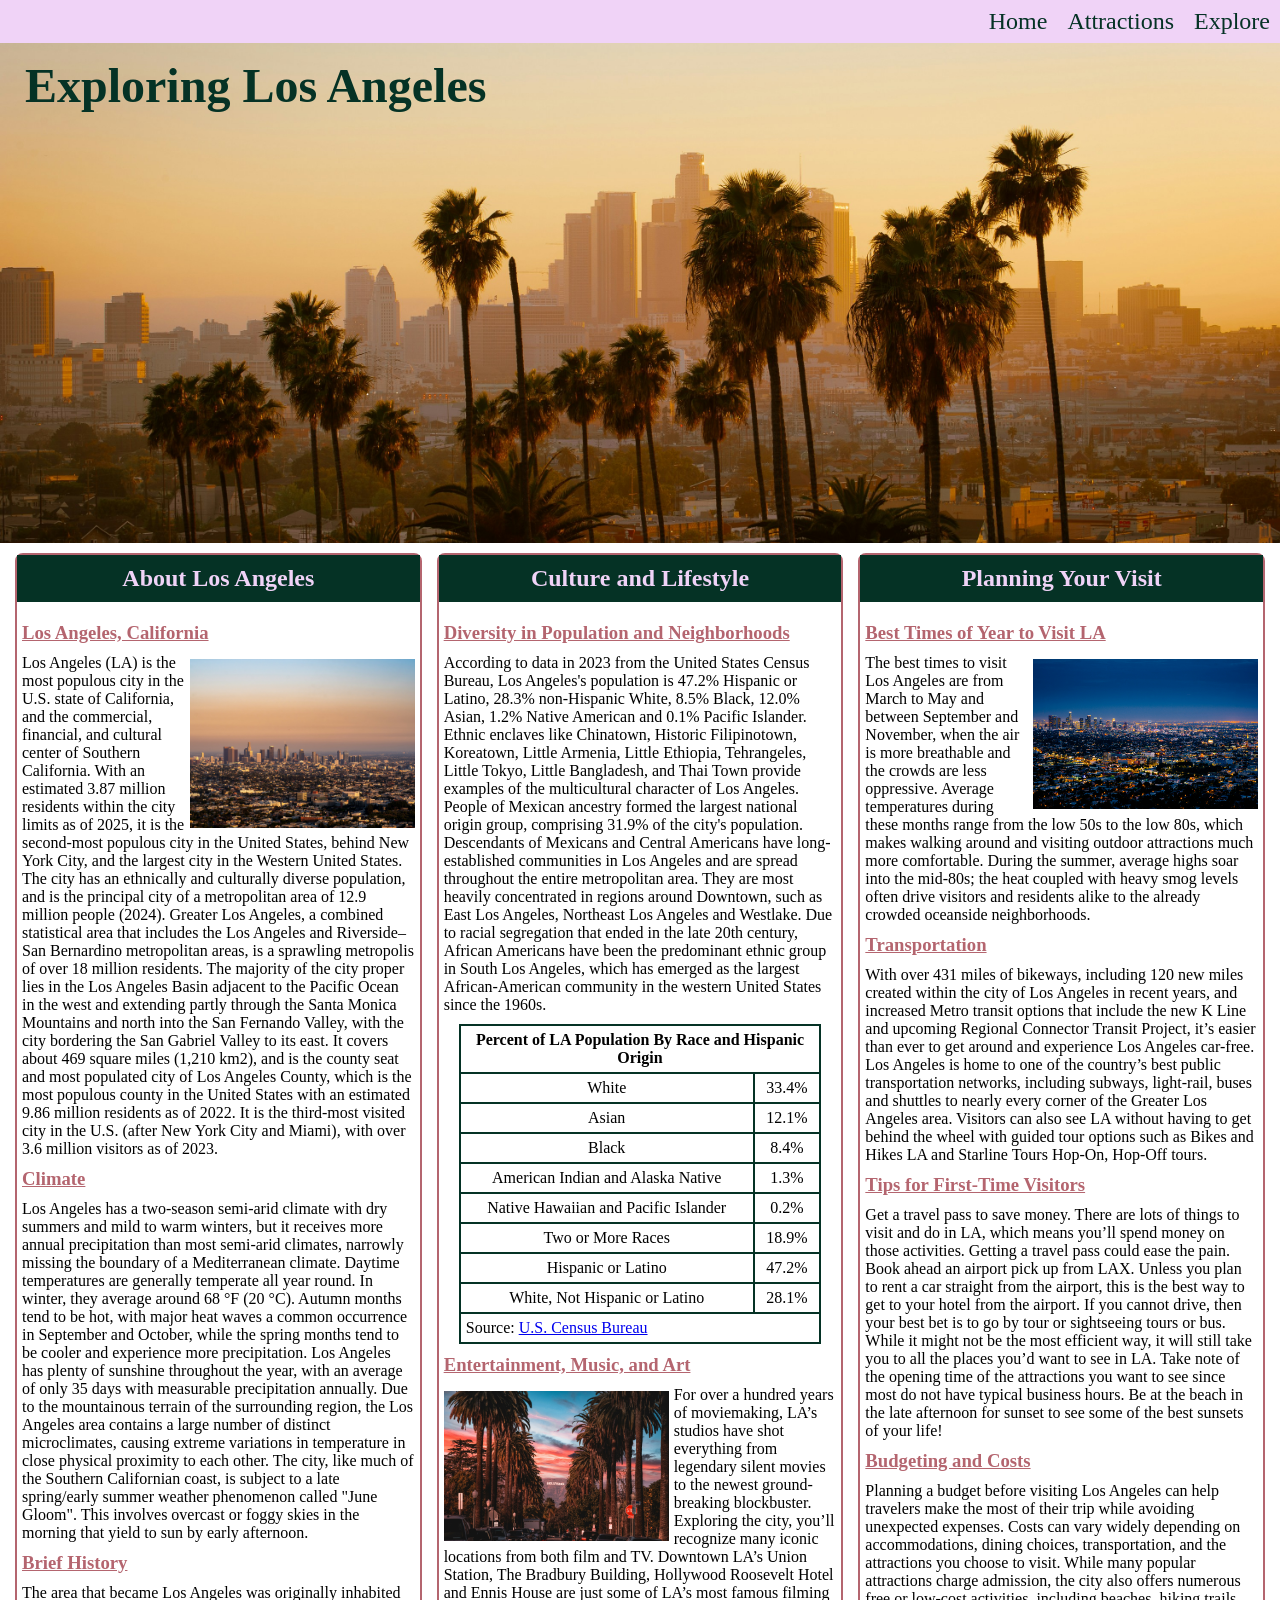
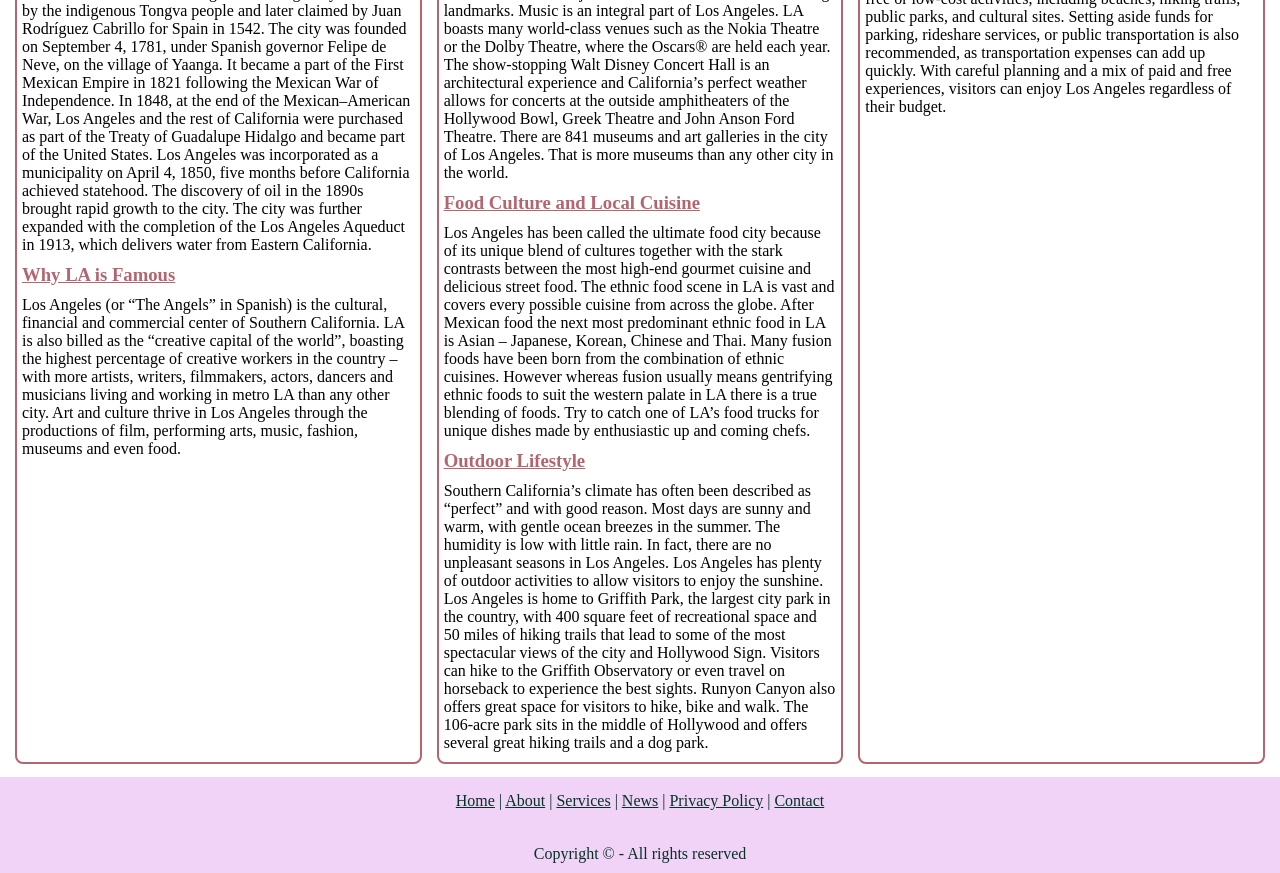
<file: index.html>
<!DOCTYPE html>
<html lang="en">
    <head>
        <meta charset="UTF-8">
        <title>Home</title>
        <link rel="stylesheet" href="style.css">
    </head>
    <body>
        <nav class="primary">
            <ul class="navElements">
                <li><a href="index.html">Home</a></li>
                <li><a href="attractions.html">Attractions</a></li>
                <li><a href="local.html">Explore</a></li>
            </ul>
        </nav>
        <div id="home-hero" class="hero">
            <h1>Exploring Los Angeles</h1>
        </div>
        <div class="grid-container">
            <!--ARTICLE 1-->
            <article class="article-one">
                <h2 class="article-heading">About Los Angeles</h2>
                <h3>Los Angeles, California</h3>
                <img src="images/index/skyline.jpg" alt="Los Angeles skyline" width="275px" class="img-right">
                <p>Los Angeles (LA) is the most populous city in the U.S. state of California, and the commercial, financial, and cultural center of Southern California. With an estimated 3.87 million residents within the city limits as of 2025, it is the second-most populous city in the United States, behind New York City, and the largest city in the Western United States. The city has an ethnically and culturally diverse population, and is the principal city of a metropolitan area of 12.9 million people (2024). Greater Los Angeles, a combined statistical area that includes the Los Angeles and Riverside–San Bernardino metropolitan areas, is a sprawling metropolis of over 18 million residents. The majority of the city proper lies in the Los Angeles Basin adjacent to the Pacific Ocean in the west and extending partly through the Santa Monica Mountains and north into the San Fernando Valley, with the city bordering the San Gabriel Valley to its east. It covers about 469 square miles (1,210 km2), and is the county seat and most populated city of Los Angeles County, which is the most populous county in the United States with an estimated 9.86 million residents as of 2022. It is the third-most visited city in the U.S. (after New York City and Miami), with over 3.6 million visitors as of 2023.</p>
                <h3 style="clear:both;">Climate</h3>
                <p>Los Angeles has a two-season semi-arid climate with dry summers and mild to warm winters, but it receives more annual precipitation than most semi-arid climates, narrowly missing the boundary of a Mediterranean climate. Daytime temperatures are generally temperate all year round. In winter, they average around 68 °F (20 °C). Autumn months tend to be hot, with major heat waves a common occurrence in September and October, while the spring months tend to be cooler and experience more precipitation. Los Angeles has plenty of sunshine throughout the year, with an average of only 35 days with measurable precipitation annually. Due to the mountainous terrain of the surrounding region, the Los Angeles area contains a large number of distinct microclimates, causing extreme variations in temperature in close physical proximity to each other. The city, like much of the Southern Californian coast, is subject to a late spring/early summer weather phenomenon called "June Gloom". This involves overcast or foggy skies in the morning that yield to sun by early afternoon.</p>
                <h3>Brief History</h3>
                <p>The area that became Los Angeles was originally inhabited by the indigenous Tongva people and later claimed by Juan Rodríguez Cabrillo for Spain in 1542. The city was founded on September 4, 1781, under Spanish governor Felipe de Neve, on the village of Yaanga. It became a part of the First Mexican Empire in 1821 following the Mexican War of Independence. In 1848, at the end of the Mexican–American War, Los Angeles and the rest of California were purchased as part of the Treaty of Guadalupe Hidalgo and became part of the United States. Los Angeles was incorporated as a municipality on April 4, 1850, five months before California achieved statehood. The discovery of oil in the 1890s brought rapid growth to the city. The city was further expanded with the completion of the Los Angeles Aqueduct in 1913, which delivers water from Eastern California.</p>
                <h3>Why LA is Famous</h3>
                <p>Los Angeles (or “The Angels” in Spanish) is the cultural, financial and commercial center of Southern California. LA is also billed as the “creative capital of the world”, boasting the highest percentage of creative workers in the country – with more artists, writers, filmmakers, actors, dancers and musicians living and working in metro LA than any other city. Art and culture thrive in Los Angeles through the productions of film, performing arts, music, fashion, museums and even food.</p>
            </article>
            <!--ARTICLE 2-->
            <article class="article-two">
                <h2 class="article-heading">Culture and Lifestyle</h2>
                <h3>Diversity in Population and Neighborhoods</h3>
                <p>According to data in 2023 from the United States Census Bureau, Los Angeles's population is 47.2% Hispanic or Latino, 28.3% non-Hispanic White, 8.5% Black, 12.0% Asian, 1.2% Native American and 0.1% Pacific Islander. Ethnic enclaves like Chinatown, Historic Filipinotown, Koreatown, Little Armenia, Little Ethiopia, Tehrangeles, Little Tokyo, Little Bangladesh, and Thai Town provide examples of the multicultural character of Los Angeles. People of Mexican ancestry formed the largest national origin group, comprising 31.9% of the city's population. Descendants of Mexicans and Central Americans have long-established communities in Los Angeles and are spread throughout the entire metropolitan area. They are most heavily concentrated in regions around Downtown, such as East Los Angeles, Northeast Los Angeles and Westlake. Due to racial segregation that ended in the late 20th century, African Americans have been the predominant ethnic group in South Los Angeles, which has emerged as the largest African-American community in the western United States since the 1960s.</p>
                <!-- TABLE ABOUT DEMOGRAPHICS -->
                <table>
                    <thead>
                        <th colspan="2">Percent of LA Population By Race and Hispanic Origin</th>
                    </thead>
                    <tbody>
                        <tr>
                            <td>White</td>
                            <td>33.4%</td>
                        </tr>
                        <tr>
                            <td>Asian</td>
                            <td>12.1%</td>
                        </tr>
                        <tr>
                            <td>Black</td>
                            <td>8.4%</td>
                        </tr>
                        <tr>
                            <td>American Indian and Alaska Native</td>
                            <td>1.3%</td>
                        </tr>
                        <tr>
                            <td>Native Hawaiian and Pacific Islander</td>
                            <td>0.2%</td>
                        </tr>
                        <tr>
                            <td>Two or More Races</td>
                            <td>18.9%</td>
                        </tr>
                        <tr>
                            <td>Hispanic or Latino</td>
                            <td>47.2%</td>
                        </tr>
                        <tr>
                            <td>White, Not Hispanic or Latino</td>
                            <td>28.1%</td>
                        </tr>
                    </tbody>
                    <tfoot>
                        <tr>
                            <td colspan="2">Source: <a href="https://www.census.gov/quickfacts/fact/table/losangelescitycalifornia/PST045225" target="_blank">U.S. Census Bureau</a></td>
                        </tr>
                    </tfoot>
                </table>
                <h3>Entertainment, Music, and Art</h3>
                <img src="images/index/streetview.jpg" alt="Hollywood sign from below between two lines of palm trees" width="275px" class="img-left">
                <p>For over a hundred years of moviemaking, LA’s studios have shot everything from legendary silent movies to the newest ground-breaking blockbuster. Exploring the city, you’ll recognize many iconic locations from both film and TV. Downtown LA’s Union Station, The Bradbury Building, Hollywood Roosevelt Hotel and Ennis House are just some of LA’s most famous filming landmarks. Music is an integral part of Los Angeles. LA boasts many world-class venues such as the Nokia Theatre or the Dolby Theatre, where the Oscars® are held each year. The show-stopping Walt Disney Concert Hall is an architectural experience and California’s perfect weather allows for concerts at the outside amphitheaters of the Hollywood Bowl, Greek Theatre and John Anson Ford Theatre. There are 841 museums and art galleries in the city of Los Angeles. That is more museums than any other city in the world.</p>
                <h3 style="clear:both;">Food Culture and Local Cuisine</h3>
                <p>Los Angeles has been called the ultimate food city because of its unique blend of cultures together with the stark contrasts between the most high-end gourmet cuisine and delicious street food. The ethnic food scene in LA is vast and covers every possible cuisine from across the globe. After Mexican food the next most predominant ethnic food in LA is Asian – Japanese, Korean, Chinese and Thai. Many fusion foods have been born from the combination of ethnic cuisines. However whereas fusion usually means gentrifying ethnic foods to suit the western palate in LA there is a true blending of foods. Try to catch one of LA’s food trucks for unique dishes made by enthusiastic up and coming chefs.</p>
                <h3>Outdoor Lifestyle</h3>
                <p>Southern California’s climate has often been described as “perfect” and with good reason. Most days are sunny and warm, with gentle ocean breezes in the summer.  The humidity is low with little rain.  In fact, there are no unpleasant seasons in Los Angeles. Los Angeles has plenty of outdoor activities to allow visitors to enjoy the sunshine. Los Angeles is home to Griffith Park, the largest city park in the country, with 400 square feet of recreational space and 50 miles of hiking trails that lead to some of the most spectacular views of the city and Hollywood Sign. Visitors can hike to the Griffith Observatory or even travel on horseback to experience the best sights. Runyon Canyon also offers great space for visitors to hike, bike and walk. The 106-acre park sits in the middle of Hollywood and offers several great hiking trails and a dog park.</p>
            </article>
            <!--ARTICLE 3-->
            <article class="article-three">
                <h2 class="article-heading">Planning Your Visit</h2>
                <h3>Best Times of Year to Visit LA</h3>
                <img src="images/index/nighttime.jpg" alt="Los Angeles skyline at night" width="275px" class="img-right">
                <p>The best times to visit Los Angeles are from March to May and between September and November, when the air is more breathable and the crowds are less oppressive. Average temperatures during these months range from the low 50s to the low 80s, which makes walking around and visiting outdoor attractions much more comfortable. During the summer, average highs soar into the mid-80s; the heat coupled with heavy smog levels often drive visitors and residents alike to the already crowded oceanside neighborhoods.</p>
                <h3 style="clear:both;">Transportation</h3>
                <p>With over 431 miles of bikeways, including 120 new miles created within the city of Los Angeles in recent years, and increased Metro transit options that include the new K Line and upcoming Regional Connector Transit Project, it’s easier than ever to get around and experience Los Angeles car-free. Los Angeles is home to one of the country’s best public transportation networks, including subways, light-rail, buses and shuttles to nearly every corner of the Greater Los Angeles area. Visitors can also see LA without having to get behind the wheel with guided tour options such as Bikes and Hikes LA and Starline Tours Hop-On, Hop-Off tours.</p>
                <h3>Tips for First-Time Visitors</h3>
                <p>Get a travel pass to save money. There are lots of things to visit and do in LA, which means you’ll spend money on those activities. Getting a travel pass could ease the pain. Book ahead an airport pick up from LAX. Unless you plan to rent a car straight from the airport, this is the best way to get to your hotel from the airport. If you cannot drive, then your best bet is to go by tour or sightseeing tours or bus. While it might not be the most efficient way, it will still take you to all the places you’d want to see in LA. Take note of the opening time of the attractions you want to see since most do not have typical business hours. Be at the beach in the late afternoon for sunset to see some of the best sunsets of your life!</p>
                <h3>Budgeting and Costs</h3>
                <p>Planning a budget before visiting Los Angeles can help travelers make the most of their trip while avoiding unexpected expenses. Costs can vary widely depending on accommodations, dining choices, transportation, and the attractions you choose to visit. While many popular attractions charge admission, the city also offers numerous free or low-cost activities, including beaches, hiking trails, public parks, and cultural sites. Setting aside funds for parking, rideshare services, or public transportation is also recommended, as transportation expenses can add up quickly. With careful planning and a mix of paid and free experiences, visitors can enjoy Los Angeles regardless of their budget.</p>
            </article>
        </div>
        <footer>
            <p><a href="#">Home</a> | <a href="#">About</a> | <a href="#">Services</a> | <a href="#">News</a> | <a href="#">Privacy Policy</a> | <a href="#">Contact</a></p>
            <p>Copyright &copy; - All rights reserved</p>
        </footer>
    </body>
</html>
</file>
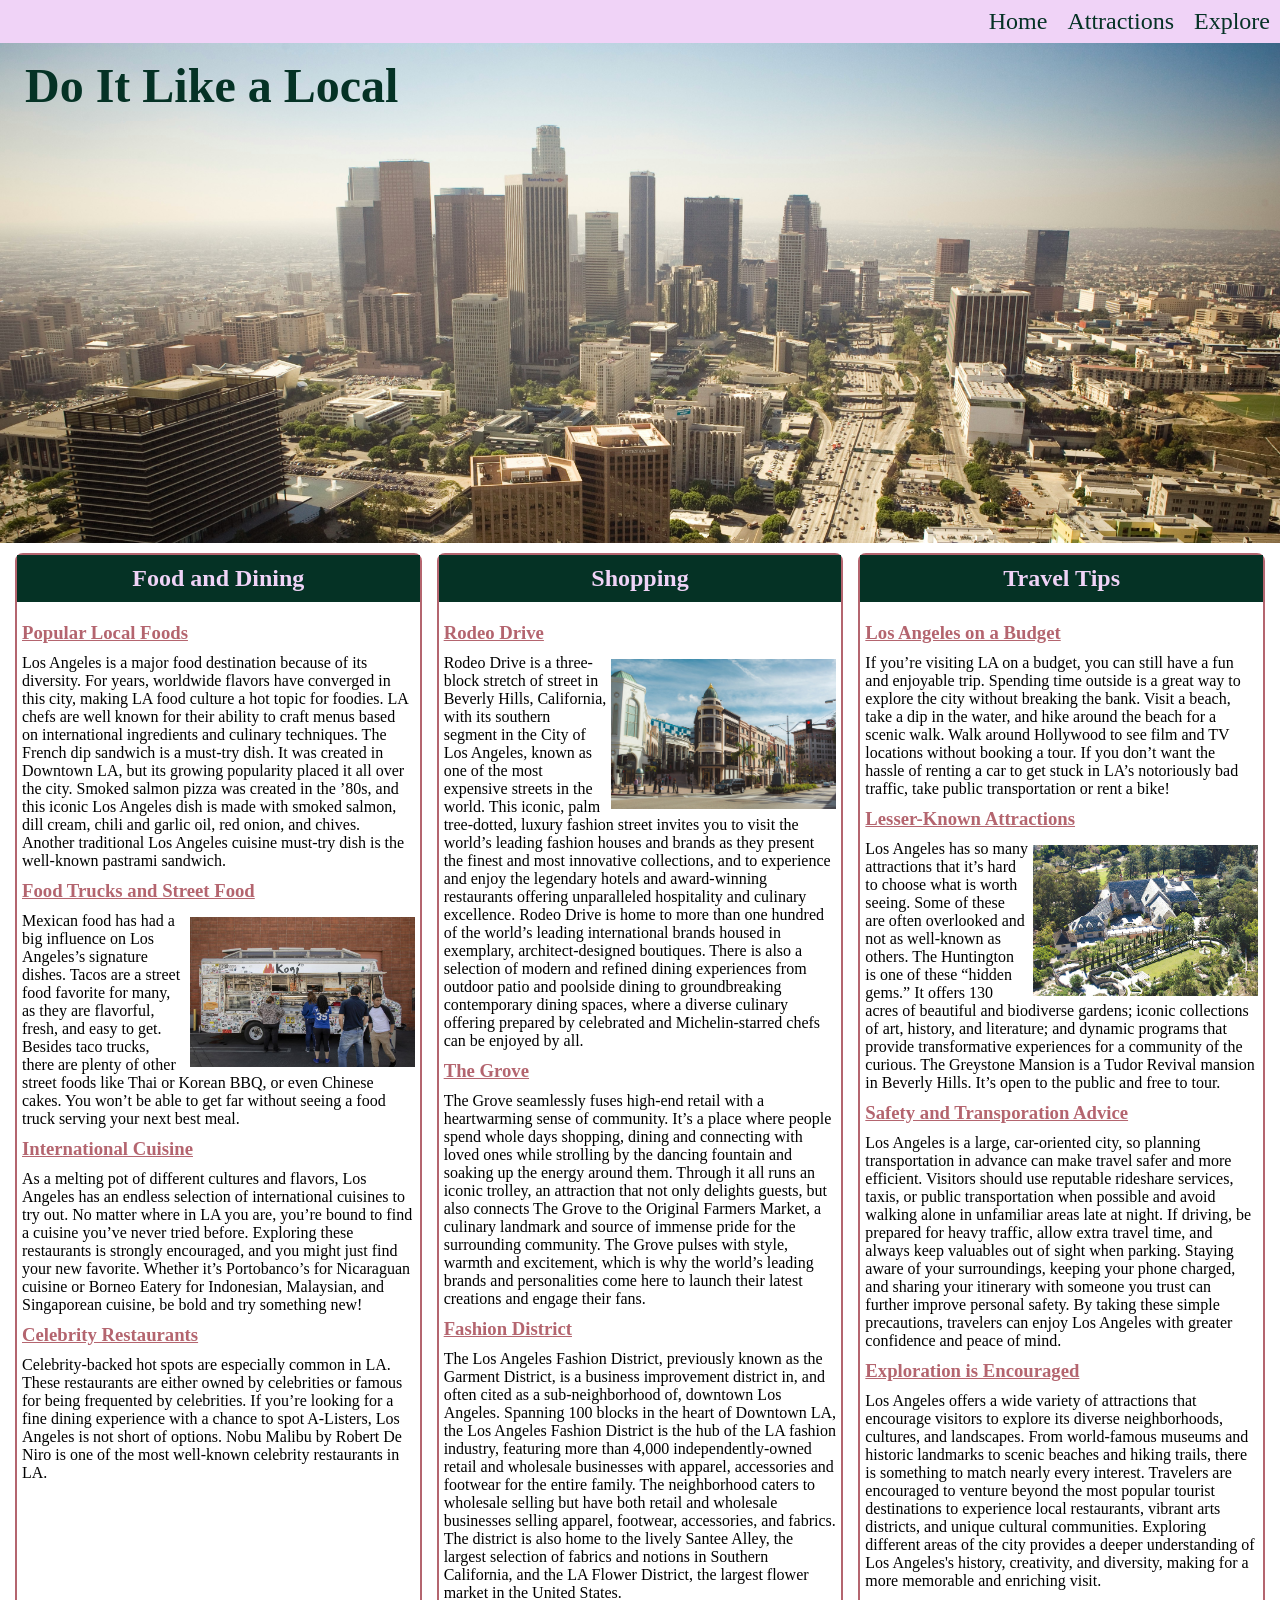
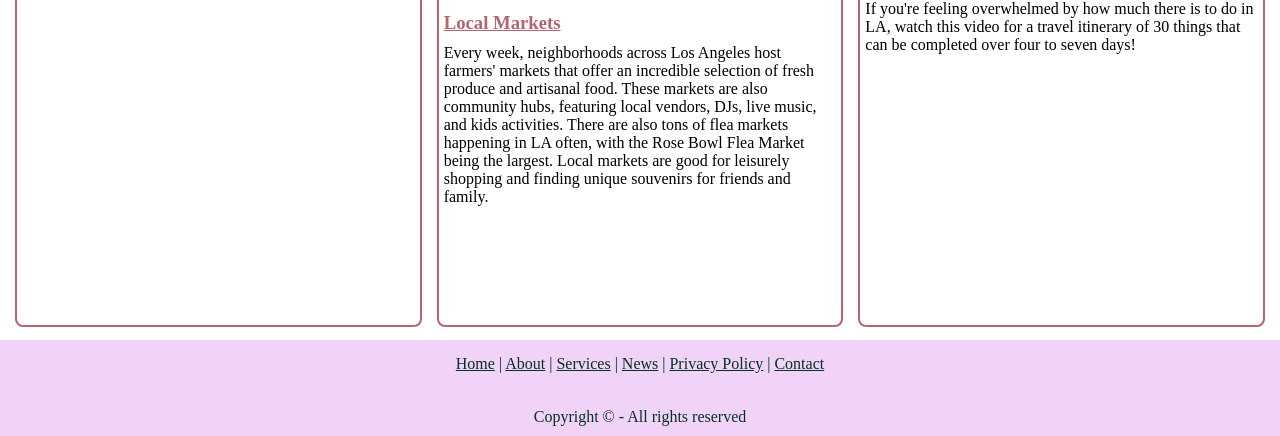
<file: local.html>
<!DOCTYPE html>
<html lang="en">
    <head>
        <meta charset="UTF-8">
        <title>Food, Shopping, and Travel Tips</title>
        <link rel="stylesheet" href="style.css">
    </head>
    <body>
        <nav class="primary">
            <ul class="navElements">
                <li><a href="index.html">Home</a></li>
                <li><a href="attractions.html">Attractions</a></li>
                <li><a href="local.html">Explore</a></li>
            </ul>
        </nav>
        <div id="local-hero" class="hero">
            <h1>Do It Like a Local</h1>
        </div>
        <div class="grid-container">
            <!--ARTICLE 1-->
            <article class="article-one">
                <h2 class="article-heading">Food and Dining</h2>
                <h3>Popular Local Foods</h3>
                <p>Los Angeles is a major food destination because of its diversity. For years, worldwide flavors have converged in this city, making LA food culture a hot topic for foodies. LA chefs are well known for their ability to craft menus based on international ingredients and culinary techniques. The French dip sandwich is a must-try dish. It was created in Downtown LA, but its growing popularity placed it all over the city. Smoked salmon pizza was created in the ’80s, and this iconic Los Angeles dish is made with smoked salmon, dill cream, chili and garlic oil, red onion, and chives. Another traditional Los Angeles cuisine must-try dish is the well-known pastrami sandwich.</p>
                <h3>Food Trucks and Street Food</h3>
                <img src="images/local/kogi.jpeg" alt="People in line for Kogi food truck" width="225px" class="img-right">
                <p>Mexican food has had a big influence on Los Angeles’s signature dishes. Tacos are a street food favorite for many, as they are flavorful, fresh, and easy to get. Besides taco trucks, there are plenty of other street foods like Thai or Korean BBQ, or even Chinese cakes. You won’t be able to get far without seeing a food truck serving your next best meal.</p>
                <h3 style="clear:both;">International Cuisine</h3>
                <p>As a melting pot of different cultures and flavors, Los Angeles has an endless selection of international cuisines to try out. No matter where in LA you are, you’re bound to find a cuisine you’ve never tried before. Exploring these restaurants is strongly encouraged, and you might just find your new favorite. Whether it’s Portobanco’s for Nicaraguan cuisine or Borneo Eatery for Indonesian, Malaysian, and Singaporean cuisine, be bold and try something new!</p>
                <h3>Celebrity Restaurants</h3>
                <p>Celebrity-backed hot spots are especially common in LA. These restaurants are either owned by celebrities or famous for being frequented by celebrities. If you’re looking for a fine dining experience with a chance to spot A-Listers, Los Angeles is not short of options. Nobu Malibu by Robert De Niro is one of the most well-known celebrity restaurants in LA.</p>
            </article>
            <!--ARTICLE 2-->
            <article class="article-two">
                <h2 class="article-heading">Shopping</h2>
                <h3>Rodeo Drive</h3>
                <img src="images/local/rodeoDrive.jpg" alt="Storefronts at Rodeo Drive and Dayton Way" width="275px" class="img-right">
                <p>Rodeo Drive is a three-block stretch of street in Beverly Hills, California, with its southern segment in the City of Los Angeles, known as one of the most expensive streets in the world. This iconic, palm tree-dotted, luxury fashion street invites you to visit the world’s leading fashion houses and brands as they present the finest and most innovative collections, and to experience and enjoy the legendary hotels and award-winning restaurants offering unparalleled hospitality and culinary excellence. Rodeo Drive is home to more than one hundred of the world’s leading international brands housed in exemplary, architect-designed boutiques. There is also a selection of modern and refined dining experiences from outdoor patio and poolside dining to groundbreaking contemporary dining spaces, where a diverse culinary offering prepared by celebrated and Michelin-starred chefs can be enjoyed by all.</p>
                <h3 style="clear:both;">The Grove</h3>
                <p>The Grove seamlessly fuses high-end retail with a heartwarming sense of community. It’s a place where people spend whole days shopping, dining and connecting with loved ones while strolling by the dancing fountain and soaking up the energy around them. Through it all runs an iconic trolley, an attraction that not only delights guests, but also connects The Grove to the Original Farmers Market, a culinary landmark and source of immense pride for the surrounding community. The Grove pulses with style, warmth and excitement, which is why the world’s leading brands and personalities come here to launch their latest creations and engage their fans.</p>
                <h3>Fashion District</h3>
                <p>The Los Angeles Fashion District, previously known as the Garment District, is a business improvement district in, and often cited as a sub-neighborhood of, downtown Los Angeles. Spanning 100 blocks in the heart of Downtown LA, the Los Angeles Fashion District is the hub of the LA fashion industry, featuring more than 4,000 independently-owned retail and wholesale businesses with apparel, accessories and footwear for the entire family. The neighborhood caters to wholesale selling but have both retail and wholesale businesses selling apparel, footwear, accessories, and fabrics. The district is also home to the lively Santee Alley, the largest selection of fabrics and notions in Southern California, and the LA Flower District, the largest flower market in the United States.</p>
                <h3>Local Markets</h3>
                <p>Every week, neighborhoods across Los Angeles host farmers' markets that offer an incredible selection of fresh produce and artisanal food. These markets are also community hubs, featuring local vendors, DJs, live music, and kids activities. There are also tons of flea markets happening in LA often, with the Rose Bowl Flea Market being the largest. Local markets are good for leisurely shopping and finding unique souvenirs for friends and family.</p>
            </article>
            <!--ARTICLE 3-->
            <article class="article-three">
                <h2 class="article-heading">Travel Tips</h2>
                <h3>Los Angeles on a Budget</h3>
                <p>If you’re visiting LA on a budget, you can still have a fun and enjoyable trip. Spending time outside is a great way to explore the city without breaking the bank. Visit a beach, take a dip in the water, and hike around the beach for a scenic walk. Walk around Hollywood to see film and TV locations without booking a tour. If you don’t want the hassle of renting a car to get stuck in LA’s notoriously bad traffic, take public transportation or rent a bike!</p>
                <h3>Lesser-Known Attractions</h3>
                <img src="images/local/greystone.jpg" alt="Aerial view of the Greystone Mansion" width="275px" class="img-right">
                <p>Los Angeles has so many attractions that it’s hard to choose what is worth seeing. Some of these are often overlooked and not as well-known as others. The Huntington is one of these “hidden gems.” It offers 130 acres of beautiful and biodiverse gardens; iconic collections of art, history, and literature; and dynamic programs that provide transformative experiences for a community of the curious. The Greystone Mansion is a Tudor Revival mansion in Beverly Hills. It’s open to the public and free to tour.</p>
                <h3 style="clear:both;">Safety and Transporation Advice</h3>
                <p>Los Angeles is a large, car-oriented city, so planning transportation in advance can make travel safer and more efficient. Visitors should use reputable rideshare services, taxis, or public transportation when possible and avoid walking alone in unfamiliar areas late at night. If driving, be prepared for heavy traffic, allow extra travel time, and always keep valuables out of sight when parking. Staying aware of your surroundings, keeping your phone charged, and sharing your itinerary with someone you trust can further improve personal safety. By taking these simple precautions, travelers can enjoy Los Angeles with greater confidence and peace of mind.</p>
                <h3>Exploration is Encouraged</h3>
                <p>Los Angeles offers a wide variety of attractions that encourage visitors to explore its diverse neighborhoods, cultures, and landscapes. From world-famous museums and historic landmarks to scenic beaches and hiking trails, there is something to match nearly every interest. Travelers are encouraged to venture beyond the most popular tourist destinations to experience local restaurants, vibrant arts districts, and unique cultural communities. Exploring different areas of the city provides a deeper understanding of Los Angeles's history, creativity, and diversity, making for a more memorable and enriching visit.</p>
                <!-- VIDEO ABOUT FIRST LA VISIT HERE -->
                <p>If you're feeling overwhelmed by how much there is to do in LA, watch this video for a travel itinerary of 30 things that can be completed over four to seven days!</p>
                <div class="media">
                    <iframe width="560" height="315" src="https://www.youtube.com/embed/qBK68vUdpMc?si=5QK1NXJ6MQ26o-B0" title="YouTube video player" frameborder="0" allow="accelerometer; autoplay; clipboard-write; encrypted-media; gyroscope; picture-in-picture; web-share" referrerpolicy="strict-origin-when-cross-origin" allowfullscreen></iframe>
                </div>
            </article>
        </div>
        <footer>
            <p><a href="#">Home</a> | <a href="#">About</a> | <a href="#">Services</a> | <a href="#">News</a> | <a href="#">Privacy Policy</a> | <a href="#">Contact</a></p>
            <p>Copyright &copy; - All rights reserved</p>
        </footer>
    </body>
</html>
</file>
<file: style.css>
/* grid arrangements */
.article-one { grid-area: articleOne; }
.article-two { grid-area: articleTwo; }
.article-three { grid-area: articleThree; }
/* default for small screen sizes */
.grid-container {
    display: grid;
    grid-template-columns: 1fr;
    grid-template-areas:
        'articleOne'
        'articleTwo'
        'articleThree';
    margin-right: 15px;
    margin-left: 15px;
}
/* default font and size */
html {
    font-family: Georgia, 'Times New Roman', Times, serif;
    font-size: 16px;
}
/* body */
body { margin: 0; }
/* navbar */
nav.primary {
    width: 100%;
    background-color: #f0d3f7;
    font-size: 1.5rem;
    font-family: Georgia, 'Times New Roman', Times, serif;
}
.navElements {
    display: flex;
    justify-content: right;
    align-items: center;
    margin: 0;
}
.navElements li {
    display: block;
    list-style-type: none;
    padding: 8px 10px;
}
.navElements a {
    color: #053225;
    text-decoration: none;
}
.navElements a:hover {
    border: solid 2px #053225;
    border-radius: 5px;
}
/* h1 */
h1 {
    font-size: 3rem;
    color: #053225;
    margin: 0;
    padding: 15px 25px;
}
h1#attractions-heading { color: #f0d3f7; }
/* hero images */
#home-hero {
    background-image: url(images/index/homeHero.jpg);
    background-position-y: 30%;
}
#attractions-hero {
    background-image: url(images/attractions/attractionsHero.jpg);
    background-position-y: 45%;
}
#local-hero {
    background-image: url(images/local/localHero.jpg);
    background-position-y: 30%;
}
.hero {
    height: 400px;
    background-size: cover;
    background-repeat: no-repeat;
}
article {
    border: solid 2px #b4656f;
    border-radius: 8px;
    padding: 0;
    margin-top: 10px;
    margin-bottom: 3px;
}
/* article headings - h2 */
h2 {
    background-color: #053225;
    color: #f0d3f7;
    padding: 10px 15px;
    text-align: center;
    margin-top: 0;
}
h3 {
    color: #b4656f;
    text-decoration: underline;
}
/* paragraph margin */
article > p, article > h3 {
    margin: 10px 5px;
}
/* floating images */
img.img-right { 
    float: right;
    padding: 5px;

}
img.img-left {
    float: left;
    padding: 5px;
}
/* table */
table {
    border-collapse: collapse;
    width: 90%;
    margin: auto;
}
table td {
    text-align: center;
    border: solid 2px #053225;
    padding: 5px;
}
table th {
    border: solid 2px #053225;
    padding: 5px;
}
tfoot td {
    text-align: left;
    padding-left: 5px;
}
/* form */
form {
    margin: 25px 5px 10px;
    border: dotted 3px #053225;
    padding: 3px;
    border-radius: 5px;
}
form > p {
    margin: 5px auto;
    text-align: center;
}
form > input { margin-left: 15px;}
.form-text { margin: 10px 15px;}
form > input[type="submit"], input[type="reset"] {
    background-color: #053225;
    color: #f0d3f7;
    font-size: 1rem;
    border-radius: 5px;
    margin-bottom: 15px;
}
footer {
    text-align: center;
    background-color: #f0d3f7;
    color: #053225;
}
footer > p {
    text-align: center;
    padding: 15px 0 10px;
    margin: 10px 0 0;
}
footer > p { color: #053225; }
footer > p > a { color: #053225; }
/* medium screens */
@media (min-width: 768px) {
    .grid-container {
        grid-template-columns: repeat(2, 1fr);
        grid-template-areas:
            'articleOne articleOne'
            'articleTwo articleThree';
        gap: 15px;
    }
    #local-hero { background-position-y: 20%; }
    img.img-right, img.img-left { width: 200px; }
}
/*  large screens */
@media (min-width: 992px) {
    .grid-container {
        grid-template-columns: repeat(3, 1fr);
        grid-template-areas:
            'articleOne articleTwo articleThree';
        gap: 15px;
    }
    #home-hero, #attractions-hero, #local-hero {
        height: 500px;
    }
    img.img-right, img.img-left { width: 225px; }
}
/* making embedded video responsive */
.media {
    position: relative;
    padding-bottom: 56.25%;
    padding-top: 30px;
    height: 0;
    overflow: hidden;
}
.media iframe {
    position: absolute;
    top: 0;
    left: 0;
    width: 100%;
    height: 100%;
}
div.media { margin: 5px; }
/* colors to use: #B4656F, #053225, #F0D3F7 */
</file>
